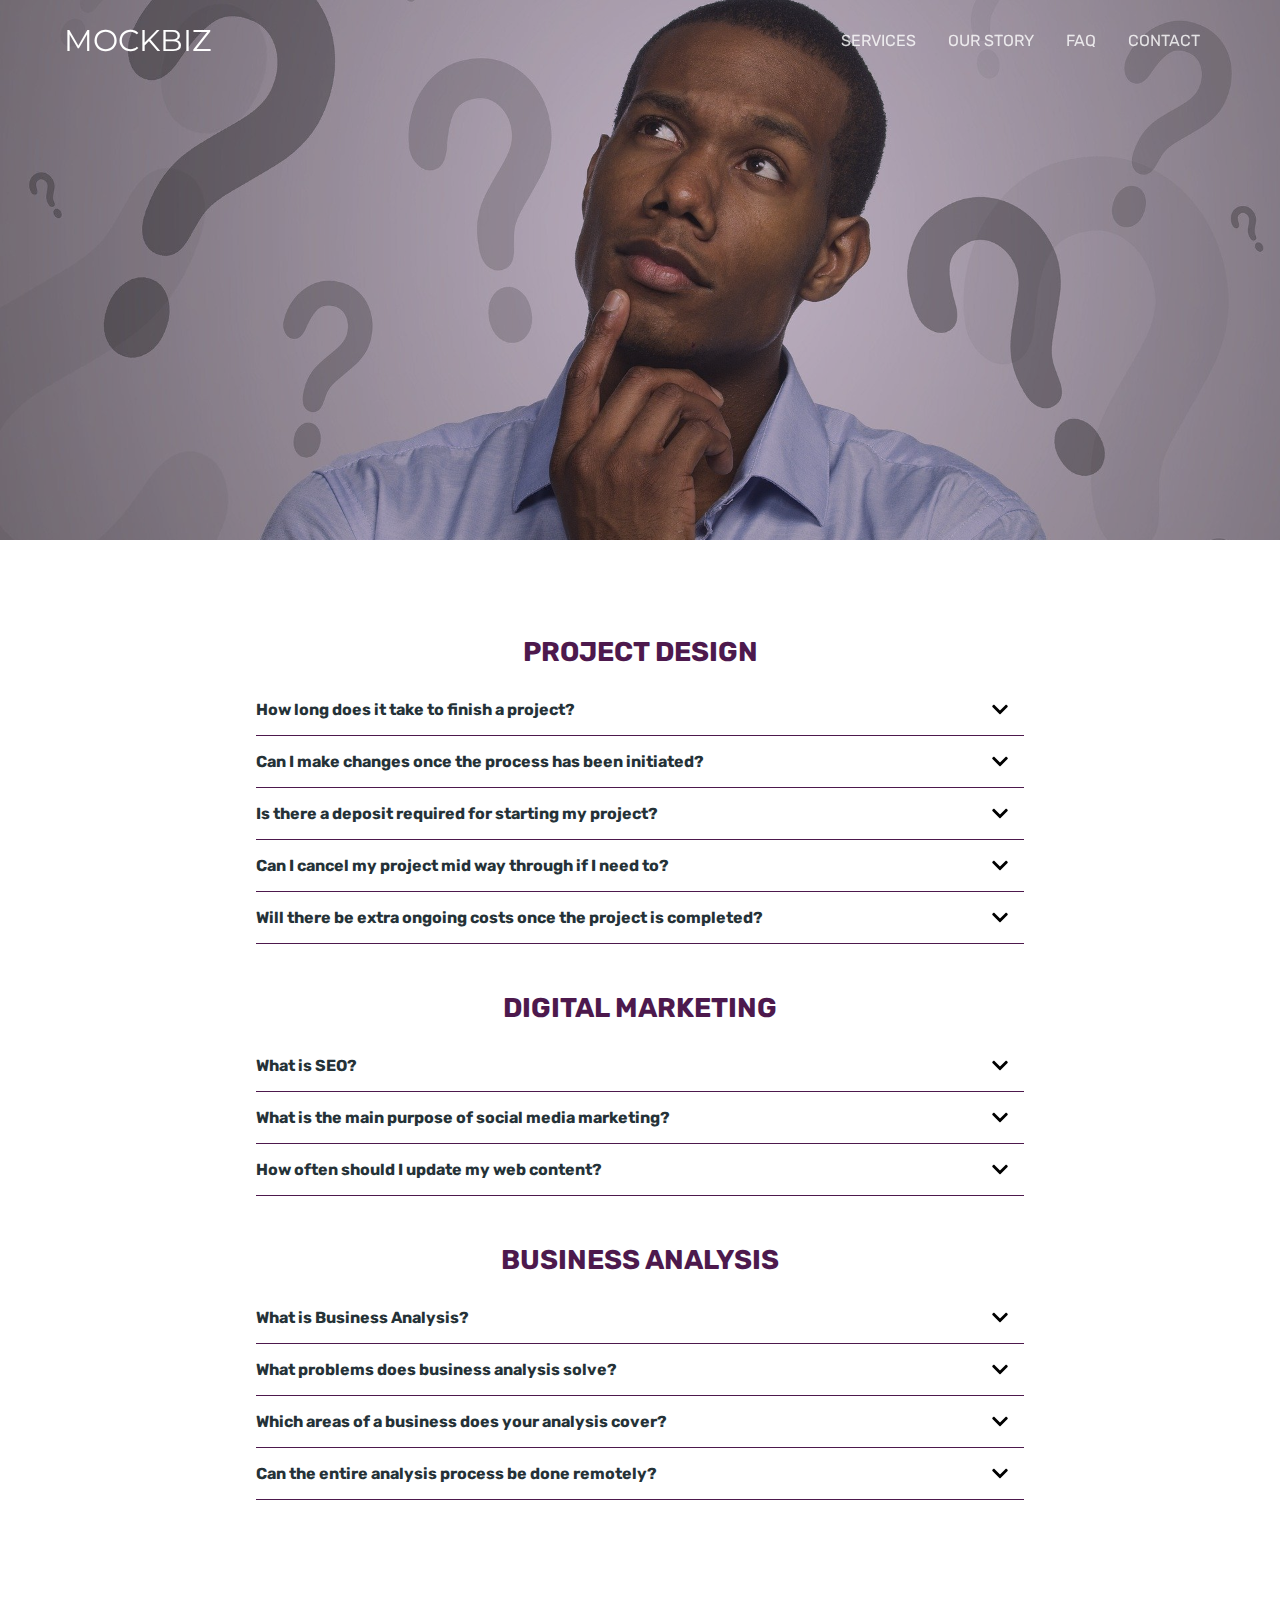
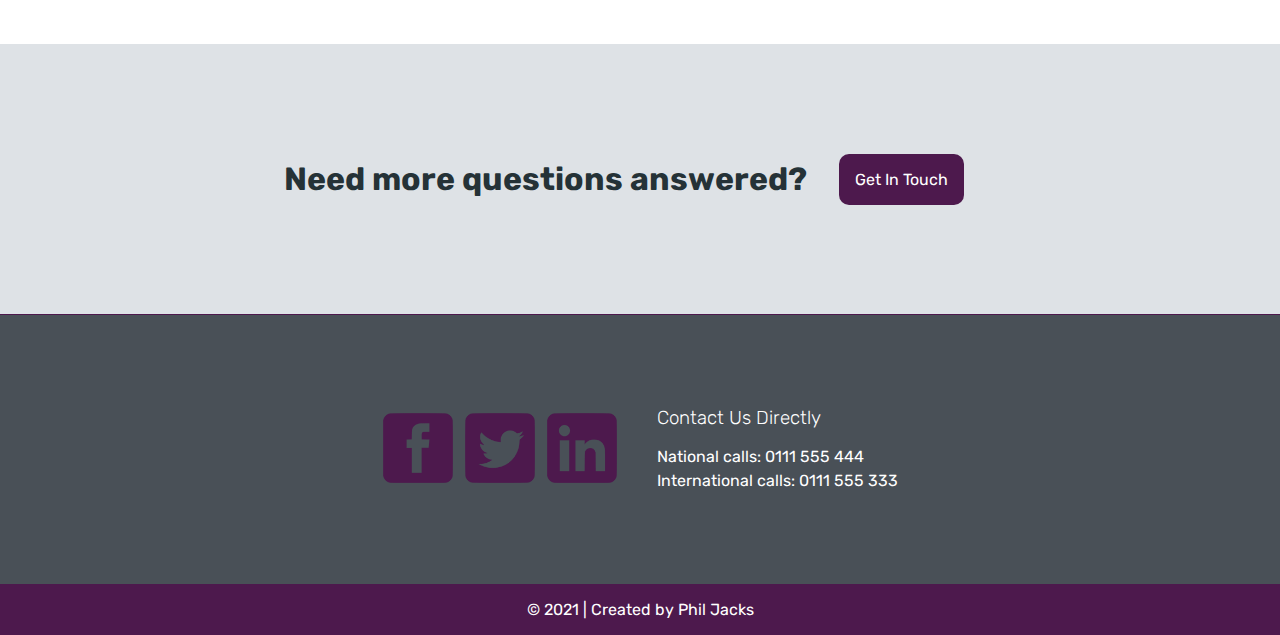
<file: pages/faq.html>
<!DOCTYPE html>
<html lang="en">
  <head>
    <meta charset="UTF-8" />
    <meta http-equiv="X-UA-Compatible" content="IE=edge" />
    <meta name="viewport" content="width=device-width, initial-scale=1.0" />
    
    <link rel="stylesheet" href="../css/styles.css">
    
    <title>Mockbiz | FAQ</title>
  </head>
  <body>
    <header class="faq-header">
      <nav class="fixed-nav">
        <div class="clear-nav">
        <a href="../index.html" id="home">MOCKBIZ</a>
        
          <img class="mob-icon" src="../img/icons/menu-white.png" alt="">
        
        
        <ul class="nav-items">
          <li><a href="services.html">SERVICES</a></li>
          <li><a href="our-story.html">OUR STORY</a></li>
          <li><a href="#">FAQ</a></li>
          <li><a href="contact.html">CONTACT</a></li>
        </ul>
      </nav>
      
    </div>
    </header>

    <main>
      <div class="accordian-outer">
      <div class="accordian">
  
        <div class="question-group">
          <h3>PROJECT DESIGN</h3>
          <details>
            <summary
              >How long does it take to finish a project?
              <img src="../img/icons/chevron-down-solid.svg" alt="" class="chevron"
            /></summary>
            <p>
              Lorem ipsum dolor sit amet consectetur, adipisicing elit. Accusamus,
              nisi! Consectetur assumenda enim, voluptatum ipsa nisi quis incidunt
              soluta, porro consequuntur nobis, est libero atque at laboriosam
              possimus harum voluptatem?
            </p>
          </details>
          <details>
            <summary
              >Can I make changes once the process has been initiated?
              <img src="../img/icons/chevron-down-solid.svg" alt="" class="chevron"
            /></summary>
            <p>
              Lorem ipsum dolor sit amet consectetur adipisicing elit. Hic
              quisquam laboriosam explicabo magnam maiores, odio laudantium sed
              tempora. Officia in, assumenda quia saepe dolore repudiandae ex
              molestiae sint voluptates ab.
            </p>
          </details>
          <details>
            <summary
              >Is there a deposit required for starting my project?
              <img src="../img/icons/chevron-down-solid.svg" alt="" class="chevron" />
            </summary>
            <p>
              Lorem ipsum dolor sit amet consectetur adipisicing elit. Hic
              quisquam laboriosam explicabo magnam maiores, odio laudantium sed
              tempora. Officia in, assumenda quia saepe dolore repudiandae ex
              molestiae sint voluptates ab.
            </p>
          </details>
          <details>
            <summary
              >Can I cancel my project mid way through if I need to?
              <img src="../img/icons/chevron-down-solid.svg" alt="" class="chevron" />
            </summary>
            <p>
              Lorem ipsum dolor sit amet consectetur adipisicing elit. Hic
              quisquam laboriosam explicabo magnam maiores, odio laudantium sed
              tempora. Officia in, assumenda quia saepe dolore repudiandae ex
              molestiae sint voluptates ab.
            </p>
          </details>
          <details>
            <summary
              >Will there be extra ongoing costs once the project is completed?
              <img src="../img/icons/chevron-down-solid.svg" alt="" class="chevron" />
            </summary>
            <p>
              Lorem ipsum dolor sit amet consectetur adipisicing elit. Hic
              quisquam laboriosam explicabo magnam maiores, odio laudantium sed
              tempora. Officia in, assumenda quia saepe dolore repudiandae ex
              molestiae sint voluptates ab.
            </p>
          </details>
        </div>
  
        <div class="question-group">
          <h3>DIGITAL MARKETING</h3>
          <details>
            <summary
              >What is SEO?
              <img src="../img/icons/chevron-down-solid.svg" alt="" class="chevron"
            /></summary>
            <p>
              Lorem ipsum dolor sit amet consectetur, adipisicing elit. Accusamus,
              nisi! Consectetur assumenda enim, voluptatum ipsa nisi quis incidunt
              soluta, porro consequuntur nobis, est libero atque at laboriosam
              possimus harum voluptatem?
            </p>
          </details>
          <details>
            <summary
              >What is the main purpose of social media marketing?
              <img src="../img/icons/chevron-down-solid.svg" alt="" class="chevron"
            /></summary>
            <p>
              Lorem ipsum dolor sit amet consectetur adipisicing elit. Hic
              quisquam laboriosam explicabo magnam maiores, odio laudantium sed
              tempora. Officia in, assumenda quia saepe dolore repudiandae ex
              molestiae sint voluptates ab.
            </p>
          </details>
          <details>
            <summary
              >How often should I update my web content?
              <img src="../img/icons/chevron-down-solid.svg" alt="" class="chevron" />
            </summary>
            <p>
              Lorem ipsum dolor sit amet consectetur adipisicing elit. Hic
              quisquam laboriosam explicabo magnam maiores, odio laudantium sed
              tempora. Officia in, assumenda quia saepe dolore repudiandae ex
              molestiae sint voluptates ab.
            </p>
          </details>
        </div>
  
        <div class="question-group">
          <h3>BUSINESS ANALYSIS</h3>
          <details>
            <summary
              >What is Business Analysis?
              <img src="../img/icons/chevron-down-solid.svg" alt="" class="chevron"
            /></summary>
            <p>
              Lorem ipsum dolor sit amet consectetur, adipisicing elit. Accusamus,
              nisi! Consectetur assumenda enim, voluptatum ipsa nisi quis incidunt
              soluta, porro consequuntur nobis, est libero atque at laboriosam
              possimus harum voluptatem?
            </p>
          </details>
          <details>
            <summary
              >What problems does business analysis solve?
              <img src="../img/icons/chevron-down-solid.svg" alt="" class="chevron"
            /></summary>
            <p>
              Lorem ipsum dolor sit amet consectetur adipisicing elit. Hic
              quisquam laboriosam explicabo magnam maiores, odio laudantium sed
              tempora. Officia in, assumenda quia saepe dolore repudiandae ex
              molestiae sint voluptates ab.
            </p>
          </details>
          <details>
            <summary
              >Which areas of a business does your analysis cover?
              <img src="../img/icons/chevron-down-solid.svg" alt="" class="chevron" />
            </summary>
            <p>
              Lorem ipsum dolor sit amet consectetur adipisicing elit. Hic
              quisquam laboriosam explicabo magnam maiores, odio laudantium sed
              tempora. Officia in, assumenda quia saepe dolore repudiandae ex
              molestiae sint voluptates ab.
            </p>
          </details>
          <details>
            <summary
              >Can the entire analysis process be done remotely?
              <img src="../img/icons/chevron-down-solid.svg" alt="" class="chevron" />
            </summary>
            <p>
              Lorem ipsum dolor sit amet consectetur adipisicing elit. Hic
              quisquam laboriosam explicabo magnam maiores, odio laudantium sed
              tempora. Officia in, assumenda quia saepe dolore repudiandae ex
              molestiae sint voluptates ab.
            </p>
          </details>
        </div>
      </div>
      
    </div>
      
     

      <section class="jumbo">
        
        <h3>Need more questions answered?</h3>
        
        <a href="contact.html" class="btn">Get In Touch</a>
      
    </section>

    <footer>
      <div class="socials">
        <a href=""><img src="../img/icons/facebook.png" alt="" class="icon"></a>
        <a href=""><img src="../img/icons/twitter.png" alt="" class="icon"></a>
        <a href=""><img src="../img/icons/linkedin.png" alt="" class="icon"></a>
      </div>

      <div class="footer-details">
        <h3>Contact Us Directly</h3>
        <p>National calls: <a href="tel: 0111 555 444"> 0111 555 444</a></p>
        <p>International calls: <a href="tel: 0111 555 333"> 0111 555 333</a></p>
      </div>
    </footer>

    <div class="copyright">
      <p>&copy; 2021 | Created by <a href="www.philjacks.com">Phil Jacks</a></p>
    </div>

    <script src="../js/faq-accordian.js"></script>
    <script src="../js/nav.js"></script>
  </body>
</html>
</file>
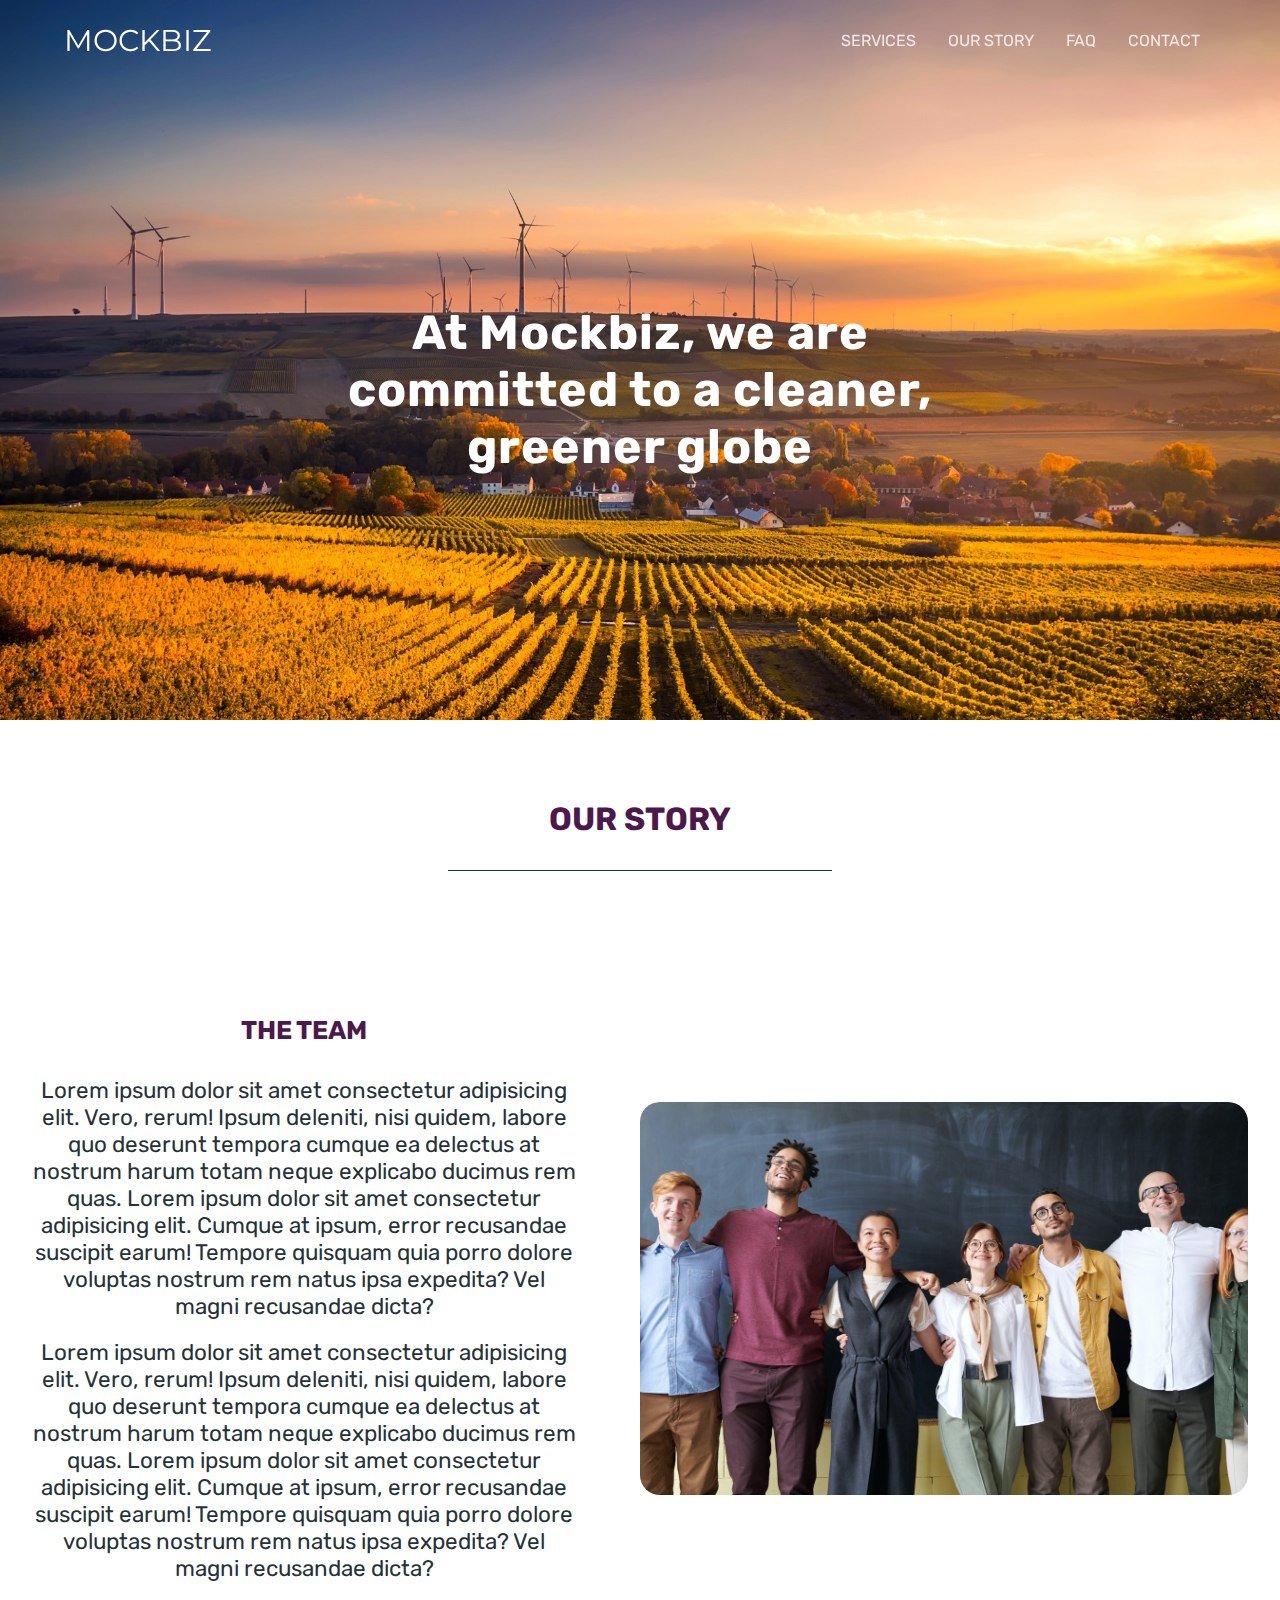
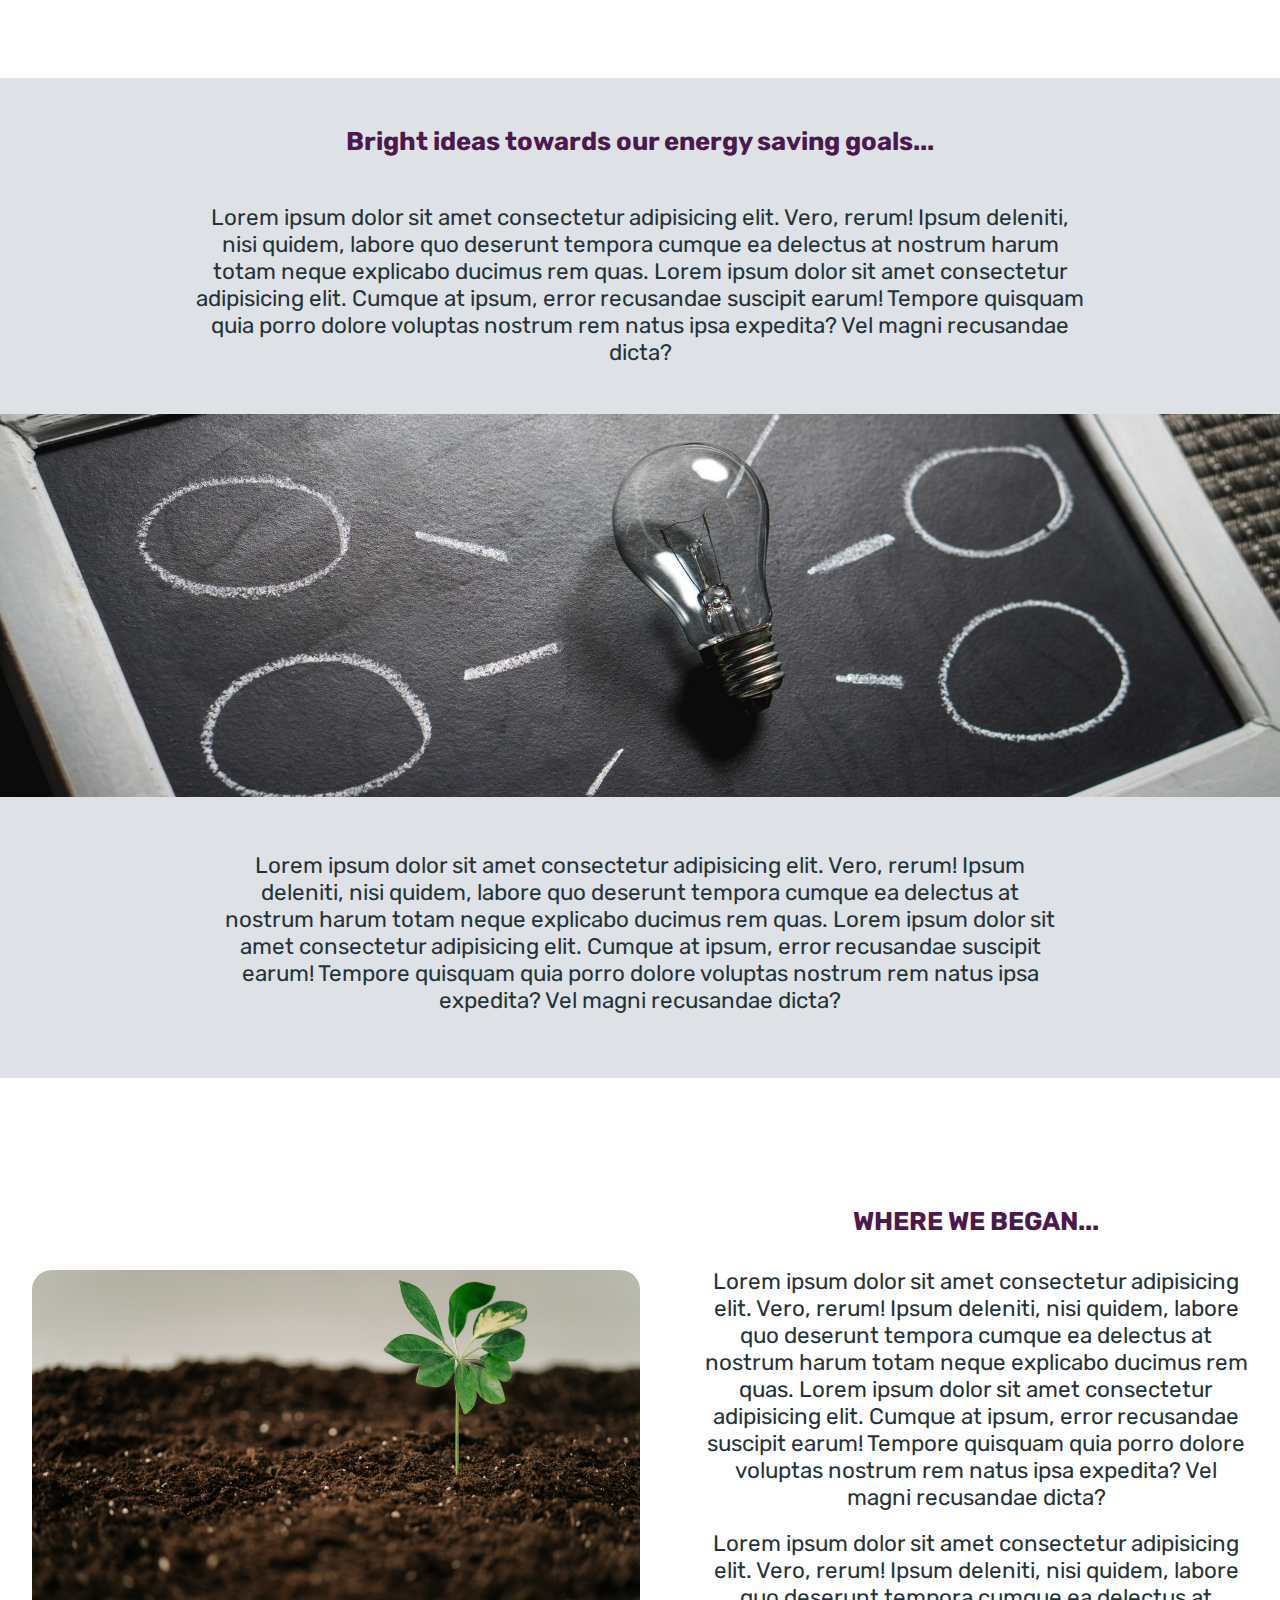
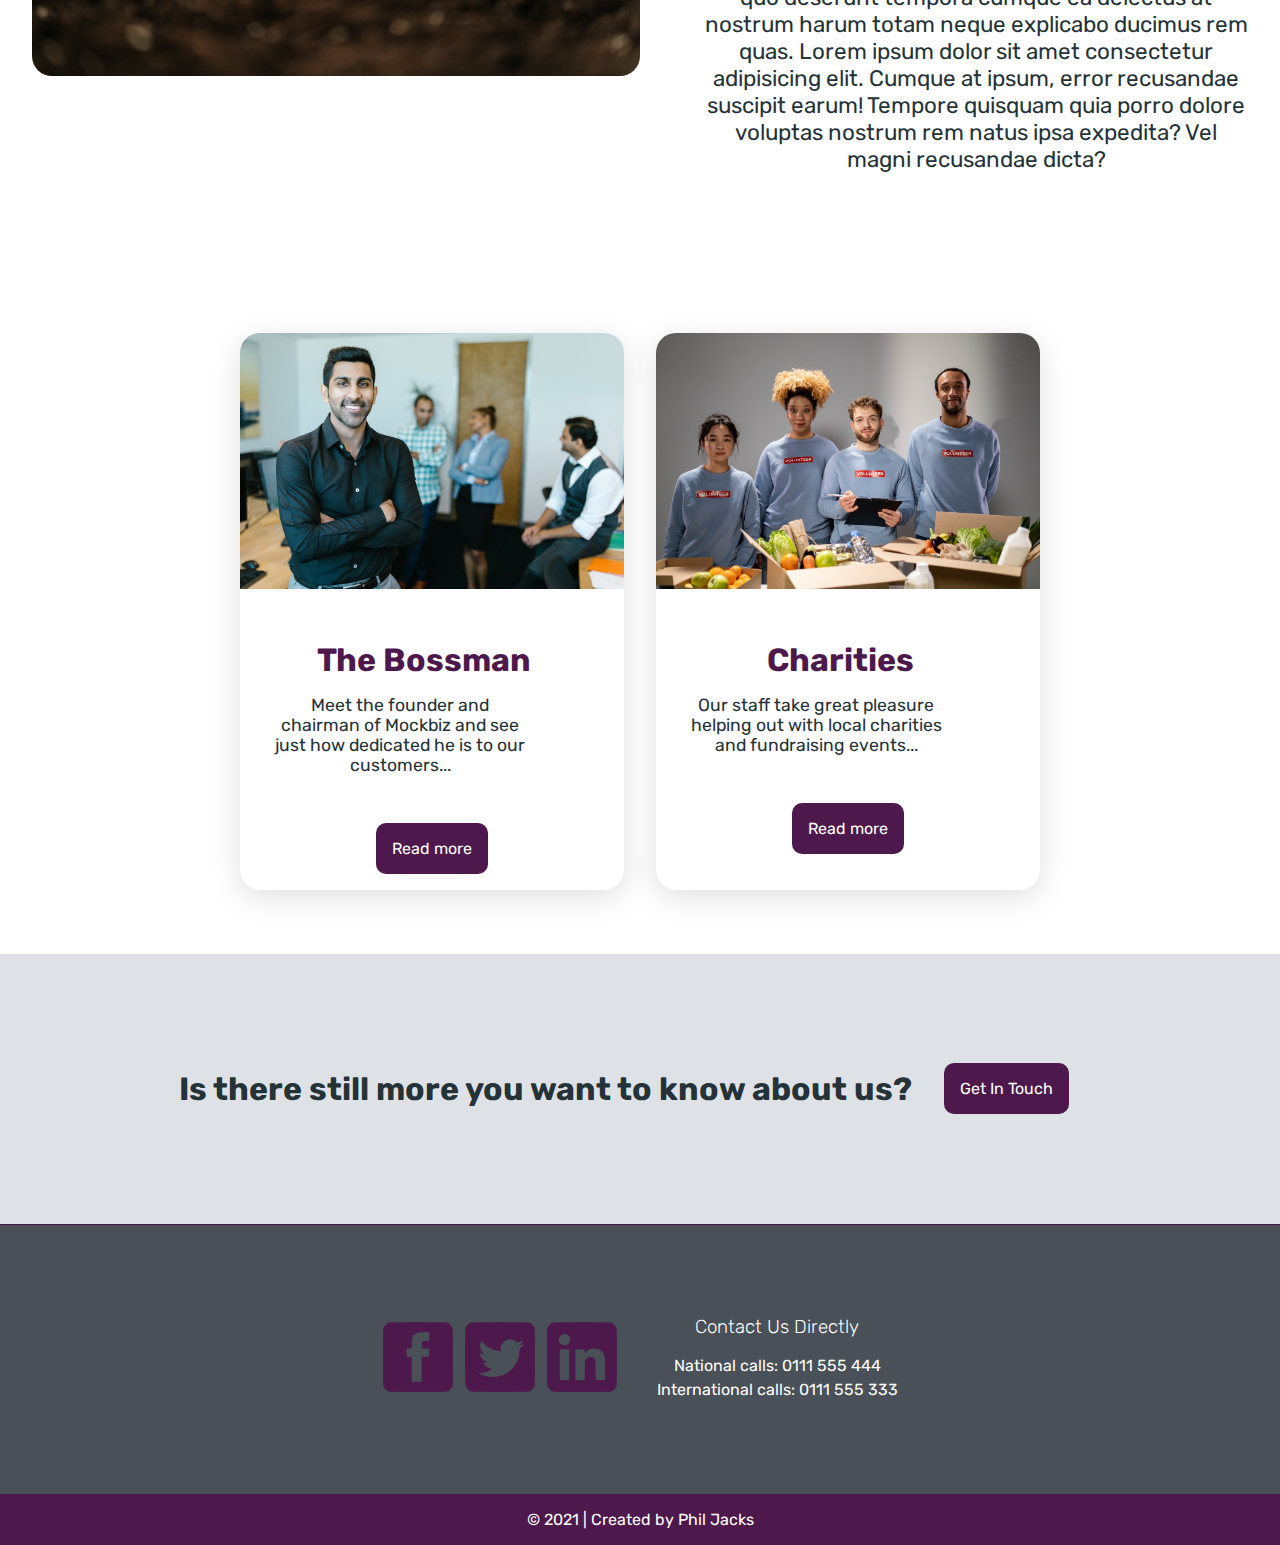
<file: pages/our-story.html>
<!DOCTYPE html>
<html lang="en">
  <head>
    <meta charset="UTF-8" />
    <meta http-equiv="X-UA-Compatible" content="IE=edge" />
    <meta name="viewport" content="width=device-width, initial-scale=1.0" />
    
    <link rel="stylesheet" href="../css/styles.css">
    
    <title>Mockbiz | Our Story</title>
  </head>
  <body class="our-story-body">
    <header class="our-story-header">
      <nav class="fixed-nav">
        <div class="clear-nav">
        <a href="../index.html" id="home">MOCKBIZ</a>
        
          <img class="mob-icon" src="../img/icons/menu-white.png" alt="">
        
        
        <ul class="nav-items">
          <li><a href="services.html">SERVICES</a></li>
          <li><a href="#">OUR STORY</a></li>
          <li><a href="faq.html">FAQ</a></li>
          <li><a href="contact.html">CONTACT</a></li>
        </ul>
      </nav>
      
    </div>

    <div class="our-story-heading">
    <h1>At Mockbiz, we are committed to a cleaner, greener globe</h1>
  </div>
    </header>

    <main>

      <h2>OUR STORY</h2>
      <section class="our-story-intro">
        <div class="our-story-text">
          <h3>THE TEAM</h3>
          <p>Lorem ipsum dolor sit amet consectetur adipisicing elit. Vero, rerum! Ipsum deleniti, nisi quidem, labore quo deserunt tempora cumque ea delectus at nostrum harum totam neque explicabo ducimus rem quas. Lorem ipsum dolor sit amet consectetur adipisicing elit. Cumque at ipsum, error recusandae suscipit earum! Tempore quisquam quia porro dolore voluptas nostrum rem natus ipsa expedita? Vel magni recusandae dicta?</p>
          <br>
          <p>Lorem ipsum dolor sit amet consectetur adipisicing elit. Vero, rerum! Ipsum deleniti, nisi quidem, labore quo deserunt tempora cumque ea delectus at nostrum harum totam neque explicabo ducimus rem quas. Lorem ipsum dolor sit amet consectetur adipisicing elit. Cumque at ipsum, error recusandae suscipit earum! Tempore quisquam quia porro dolore voluptas nostrum rem natus ipsa expedita? Vel magni recusandae dicta?</p>
        </div>

        <img src="../img/team.jpg" alt="" class="team-pic">
      </section>

      

      <section class="bright-ideas">
        

        <div class="bright-ideas-text">
          <h3>Bright ideas towards our energy saving goals...</h3>
          <p>Lorem ipsum dolor sit amet consectetur adipisicing elit. Vero, rerum! Ipsum deleniti, nisi quidem, labore quo deserunt tempora cumque ea delectus at nostrum harum totam neque explicabo ducimus rem quas. Lorem ipsum dolor sit amet consectetur adipisicing elit. Cumque at ipsum, error recusandae suscipit earum! Tempore quisquam quia porro dolore voluptas nostrum rem natus ipsa expedita? Vel magni recusandae dicta?</p>

          
        </div>
        <img src="../img/bulb.jpg" alt="" class="bulb-pic">
        <div class="bright-ideas-subtext">
          <br>
          <p>Lorem ipsum dolor sit amet consectetur adipisicing elit. Vero, rerum! Ipsum deleniti, nisi quidem, labore quo deserunt tempora cumque ea delectus at nostrum harum totam neque explicabo ducimus rem quas. Lorem ipsum dolor sit amet consectetur adipisicing elit. Cumque at ipsum, error recusandae suscipit earum! Tempore quisquam quia porro dolore voluptas nostrum rem natus ipsa expedita? Vel magni recusandae dicta?</p>
        </div>
      </section>

      <section class="began">
        <img src="../img/began.jpg" alt="" class="began-pic">
        <div class="began-text">
          <h3>WHERE WE BEGAN...</h3>
          <p>Lorem ipsum dolor sit amet consectetur adipisicing elit. Vero, rerum! Ipsum deleniti, nisi quidem, labore quo deserunt tempora cumque ea delectus at nostrum harum totam neque explicabo ducimus rem quas. Lorem ipsum dolor sit amet consectetur adipisicing elit. Cumque at ipsum, error recusandae suscipit earum! Tempore quisquam quia porro dolore voluptas nostrum rem natus ipsa expedita? Vel magni recusandae dicta?</p>
          <br>
          <p>Lorem ipsum dolor sit amet consectetur adipisicing elit. Vero, rerum! Ipsum deleniti, nisi quidem, labore quo deserunt tempora cumque ea delectus at nostrum harum totam neque explicabo ducimus rem quas. Lorem ipsum dolor sit amet consectetur adipisicing elit. Cumque at ipsum, error recusandae suscipit earum! Tempore quisquam quia porro dolore voluptas nostrum rem natus ipsa expedita? Vel magni recusandae dicta?</p>
        </div>
        
      </section>

      <section class="features">
        <div class="card">
          <img src="../img/bossman.jpg" alt="">

          <div class="card-text">
          <h4>The Bossman</h4>
          <p>Meet the founder and chairman of Mockbiz and see just how dedicated he is to our customers...</p>
          <a href="#" class="btn">Read more</a>
        </div>
        </div>
        <div class="card">
          <img src="../img/charity.jpg" alt="">
          <div class="card-text">
            <h4>Charities</h4>
            <p>Our staff take great pleasure helping out with local charities and fundraising events...</p>
            <a href="#" class="btn">Read more</a>
          </div>
        </div>
      </section>
           

      

    <section class="jumbo">
        
      <h3>Is there still more you want to know about us?</h3>
      
      <a href="contact.html" class="btn">Get In Touch</a>
    
  </section>

    <footer>
      <div class="socials">
        <a href=""><img src="../img/icons/facebook.png" alt="" class="icon"></a>
        <a href=""><img src="../img/icons/twitter.png" alt="" class="icon"></a>
        <a href=""><img src="../img/icons/linkedin.png" alt="" class="icon"></a>
      </div>

      <div class="footer-details">
        <h3>Contact Us Directly</h3>
        <p>National calls: <a href="tel: 0111 555 444"> 0111 555 444</a></p>
        <p>International calls: <a href="tel: 0111 555 333"> 0111 555 333</a></p>
      </div>
    </footer>

    <div class="copyright">
      <p>&copy; 2021 | Created by <a href="www.philjacks.com">Phil Jacks</a></p>
    </div>

    
    <script src="../js/nav.js"></script>
  </body>
</html>
</file>
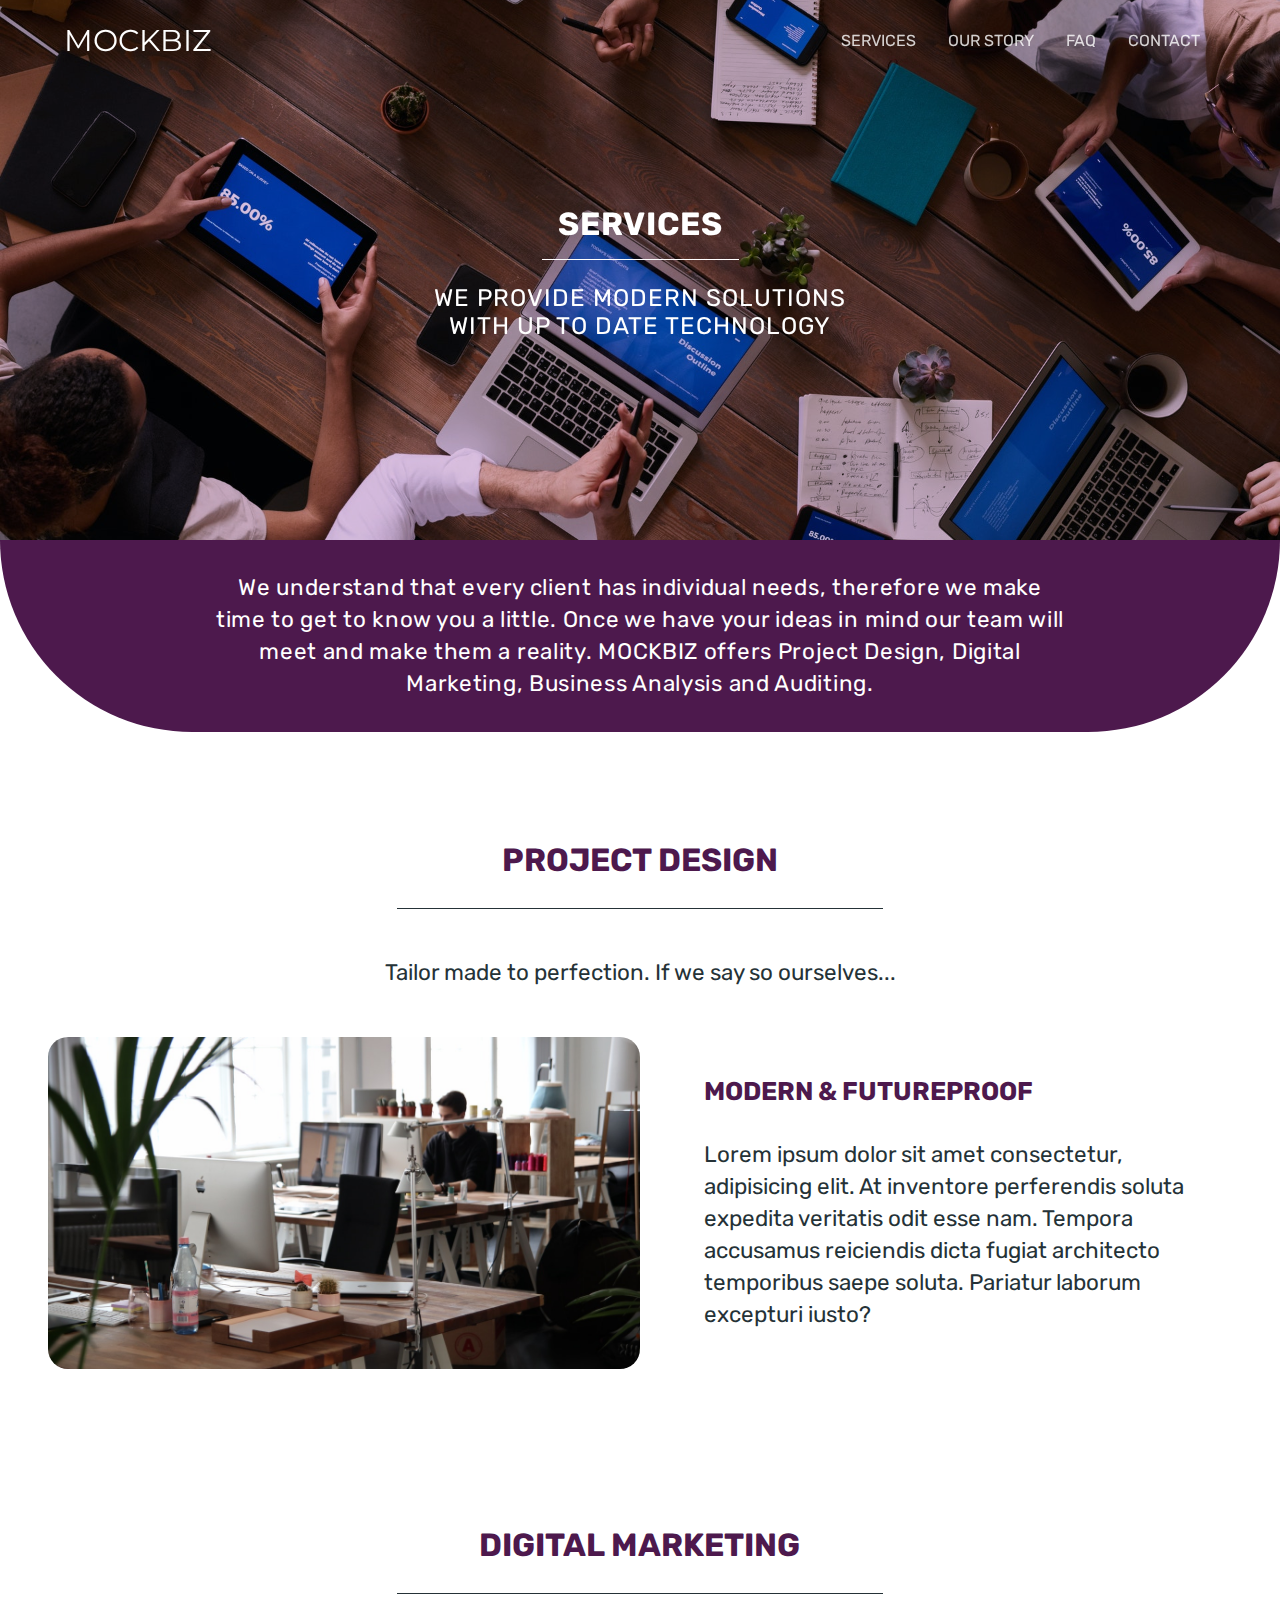
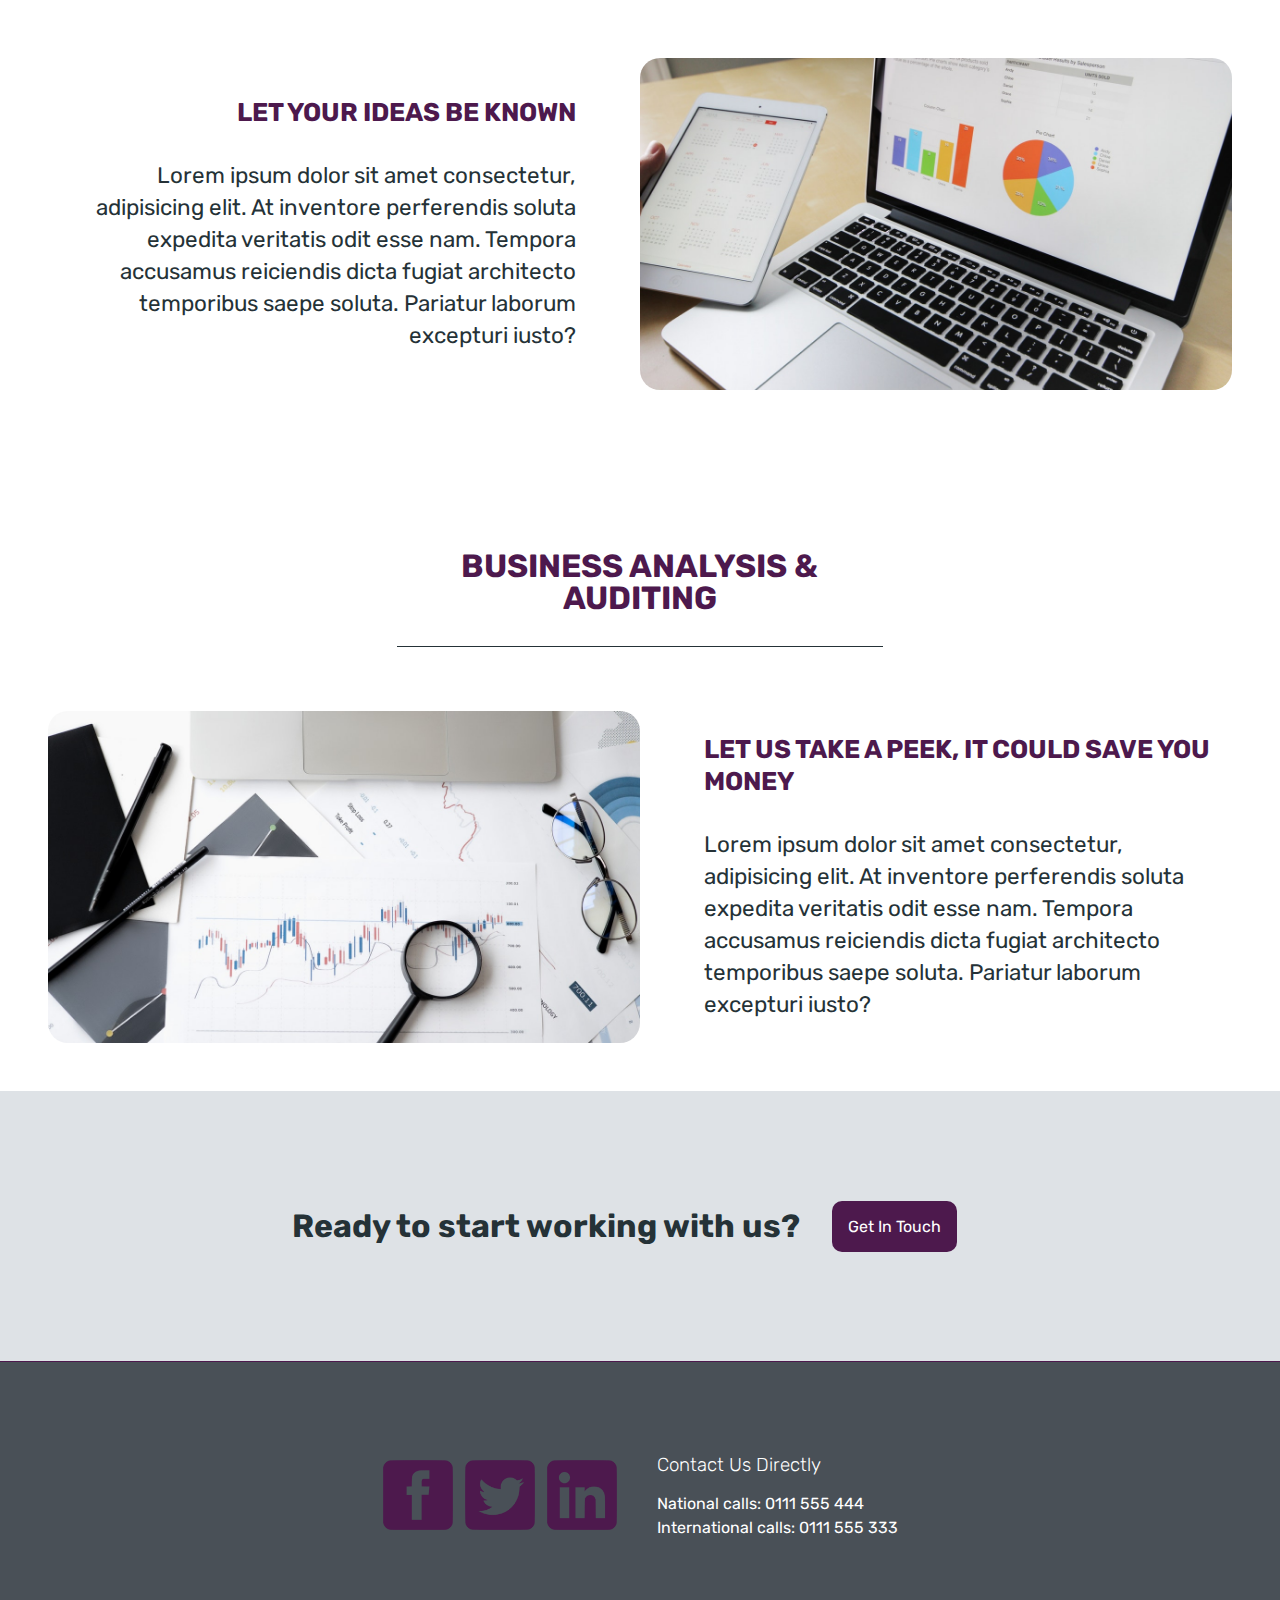
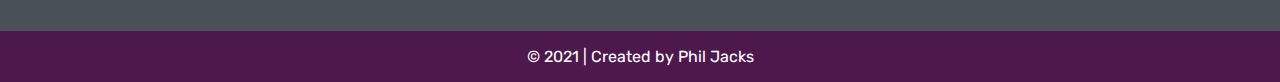
<file: pages/services.html>
<!DOCTYPE html>
<html lang="en">
  <head>
    <meta charset="UTF-8" />
    <meta http-equiv="X-UA-Compatible" content="IE=edge" />
    <meta name="viewport" content="width=device-width, initial-scale=1.0" />
    
    <link rel="stylesheet" href="../css/styles.css">
    
    <title>Mockbiz | Services</title>
  </head>
  <body>
    <header class="services-header">
      <nav class="fixed-nav">
        <div class="clear-nav">
        <a href="../index.html" id="home">MOCKBIZ</a>
        
          <img class="mob-icon" src="../img/icons/menu-white.png" alt="">
        
        
        <ul class="nav-items">
          <li><a href="#">SERVICES</a></li>
          <li><a href="our-story.html">OUR STORY</a></li>
          <li><a href="faq.html">FAQ</a></li>
          <li><a href="contact.html">CONTACT</a></li>
        </ul>
      </nav>
      
    </div>

    <div class="services-heading">
      <h1>SERVICES</h1>
      <p>WE PROVIDE MODERN SOLUTIONS WITH UP TO DATE TECHNOLOGY</p>
    </div>
    </header>

    <main>
      <div class="services">
      <section class="statement">
        <p>We understand that every client has individual needs, therefore we make time to get to know you a little. Once we have your ideas in mind our team will meet and make them a reality. MOCKBIZ offers Project Design, Digital Marketing, Business Analysis and Auditing.</p>
      </section>

      

      <section class="design-section">
        <h2>PROJECT DESIGN</h2>
        <p>Tailor made to perfection. If we say so ourselves...</p>
        <div class="design-content">
          <img src="../img/office.jpg" alt="">
          <div class="design-text">
            <h3>MODERN & FUTUREPROOF</h3>
            <p>Lorem ipsum dolor sit amet consectetur, adipisicing elit. At inventore perferendis soluta expedita veritatis odit esse nam. Tempora accusamus reiciendis dicta fugiat architecto temporibus saepe soluta. Pariatur laborum excepturi iusto?</p>
          </div>
        </div>
      </section>

      <section class="market-section">
        <h2>DIGITAL MARKETING</h2>
        <p></p>
        <div class="market-content">
          <img src="../img/market.jpg" alt="" class="mob-img">
          
          <div class="market-text">
            <h3>LET YOUR IDEAS BE KNOWN</h3>
            <p>Lorem ipsum dolor sit amet consectetur, adipisicing elit. At inventore perferendis soluta expedita veritatis odit esse nam. Tempora accusamus reiciendis dicta fugiat architecto temporibus saepe soluta. Pariatur laborum excepturi iusto?</p>
          </div>
          <img src="../img/market.jpg" alt="" class="desk-img">
        </div>
      </section>

      <section class="design-section">
        <h2>BUSINESS ANALYSIS & AUDITING</h2>
        <p></p>
        <div class="design-content">
          <img src="../img/analysis.jpg" alt="" class="mob-img">
          
          <div class="design-text">
            <h3>LET US TAKE A PEEK, IT COULD SAVE YOU MONEY</h3>
            <p>Lorem ipsum dolor sit amet consectetur, adipisicing elit. At inventore perferendis soluta expedita veritatis odit esse nam. Tempora accusamus reiciendis dicta fugiat architecto temporibus saepe soluta. Pariatur laborum excepturi iusto?</p>
          </div>
        </div>
      </section>
    </div>
           

      <section class="jumbo">
        
          <h3>Ready to start working with us?</h3>
          
          <a href="contact.html" class="btn">Get In Touch</a>
        
      </section>
    </main> 

    <footer>
      <div class="socials">
        <a href=""><img src="../img/icons/facebook.png" alt="" class="icon"></a>
        <a href=""><img src="../img/icons/twitter.png" alt="" class="icon"></a>
        <a href=""><img src="../img/icons/linkedin.png" alt="" class="icon"></a>
      </div>

      <div class="footer-details">
        <h3>Contact Us Directly</h3>
        <p>National calls: <a href="tel: 0111 555 444"> 0111 555 444</a></p>
        <p>International calls: <a href="tel: 0111 555 333"> 0111 555 333</a></p>
      </div>
    </footer>

    <div class="copyright">
      <p>&copy; 2021 | Created by <a href="www.philjacks.com">Phil Jacks</a></p>
    </div>

    
    <script src="../js/nav.js"></script>
  </body>
</html>
</file>
<file: css/styles.css>
@import url("https://fonts.googleapis.com/css2?family=Montserrat:ital,wght@1,600&family=Rubik:wght@400;500;700&display=swap");
* {
  padding: 0;
  margin: 0;
  -webkit-box-sizing: border-box;
          box-sizing: border-box;
}

body {
  min-height: 100vh;
  font-family: "Rubik", sans-serif;
  color: #253237;
  background-color: #dee2e6;
}

.fixed-nav {
  display: -webkit-box;
  display: -ms-flexbox;
  display: flex;
  -webkit-box-pack: justify;
      -ms-flex-pack: justify;
          justify-content: space-between;
  position: fixed;
  width: 100%;
}

.desk-nav {
  display: -webkit-box;
  display: -ms-flexbox;
  display: flex;
  -webkit-box-pack: justify;
      -ms-flex-pack: justify;
          justify-content: space-between;
  -webkit-box-align: center;
      -ms-flex-align: center;
          align-items: center;
  background-color: rgba(77, 25, 77, 0.8);
  -webkit-box-shadow: rgba(100, 100, 111, 0.5) 0px 7px 29px 0px;
          box-shadow: rgba(100, 100, 111, 0.5) 0px 7px 29px 0px;
  padding: 2rem 4rem;
  height: 5rem;
  color: white;
  z-index: 3;
}

.clear-nav {
  display: -webkit-box;
  display: -ms-flexbox;
  display: flex;
  -webkit-box-pack: justify;
      -ms-flex-pack: justify;
          justify-content: space-between;
  -webkit-box-align: center;
      -ms-flex-align: center;
          align-items: center;
  padding: 2rem 4rem;
  height: 5rem;
  width: 100%;
  color: white;
  z-index: 3;
}

.nav-items {
  display: -webkit-box;
  display: -ms-flexbox;
  display: flex;
  list-style: none;
}

.nav-items li a {
  text-decoration: none;
  text-align: center;
  color: white;
  padding: 0.5rem 1rem;
  opacity: 0.8;
  height: 100%;
}

.nav-items li a:hover {
  opacity: 1;
  border-bottom: 1px solid white;
}

.mob-icon {
  display: none;
  cursor: pointer;
  opacity: 0.8;
  -webkit-transition: -webkit-transform 0.3s ease-in-out;
  transition: -webkit-transform 0.3s ease-in-out;
  transition: transform 0.3s ease-in-out;
  transition: transform 0.3s ease-in-out, -webkit-transform 0.3s ease-in-out;
}

.mob-icon:hover {
  opacity: 1;
}

.btn {
  text-decoration: none;
  background-color: #4d194d;
  color: white;
  padding: 1rem;
  border: none;
  border-radius: 10px;
  text-align: center;
  margin: 2rem;
  font-family: "Rubik", sans-serif;
}

.btn:hover {
  background-color: rgba(121, 60, 121, 0.9);
  -webkit-transition: 0.2s ease-in;
  transition: 0.2s ease-in;
  cursor: pointer;
}

.jumbo {
  display: -webkit-box;
  display: -ms-flexbox;
  display: flex;
  -webkit-box-pack: center;
      -ms-flex-pack: center;
          justify-content: center;
  -webkit-box-align: center;
      -ms-flex-align: center;
          align-items: center;
  min-height: 30vh;
  background-color: #dee2e6;
  padding: 4rem;
}

.jumbo h3 {
  font-size: 2rem;
}

footer {
  display: -webkit-box;
  display: -ms-flexbox;
  display: flex;
  -webkit-box-pack: center;
      -ms-flex-pack: center;
          justify-content: center;
  -webkit-box-align: center;
      -ms-flex-align: center;
          align-items: center;
  min-height: 30vh;
  background-color: #495057;
  border-top: 1px solid #4d194d;
}

.socials {
  padding: 1rem;
}

.icon {
  height: 70px;
  margin-right: 0.5rem;
}

.icon:hover {
  -webkit-transform: scale(1.1);
          transform: scale(1.1);
  border-radius: 10px;
}

.footer-details {
  display: -webkit-box;
  display: -ms-flexbox;
  display: flex;
  -webkit-box-orient: vertical;
  -webkit-box-direction: normal;
      -ms-flex-direction: column;
          flex-direction: column;
  padding: 1rem;
}

.footer-details h3 {
  color: white;
  font-weight: 300;
  margin-bottom: 1rem;
}

.footer-details p {
  color: white;
  line-height: 1.5rem;
}

.footer-details p a {
  text-decoration: none;
  color: white;
}

.footer-details p a:hover {
  color: #4d194d;
}

.copyright {
  background-color: #4d194d;
  color: white;
  padding: 1rem;
  text-align: center;
}

.copyright a {
  text-decoration: none;
  color: white;
}

@media screen and (max-width: 1089px) {
  .home-header {
    height: 60vh;
  }
  .home-heading {
    width: 70%;
    top: 50%;
    padding: 0;
  }
  .home-heading h1 {
    font-size: 2rem;
  }
  .home-heading p {
    font-size: 1rem;
  }
  .desk-nav {
    padding: 0;
  }
  .pages-nav {
    padding: 1rem;
  }
  .trustpilot .main-carousel {
    width: 85%;
  }
  .make-deal {
    -webkit-box-align: center;
        -ms-flex-align: center;
            align-items: center;
    text-align: center;
    background-size: 80%;
    background-position: center;
  }
  .make-deal .choice-text {
    border: none;
    width: 100%;
  }
  .nav-items {
    position: absolute;
    right: 0;
    width: 50%;
    top: 15vh;
    background-color: rgba(77, 25, 77, 0.8);
    display: -webkit-box;
    display: -ms-flexbox;
    display: flex;
    -webkit-box-orient: vertical;
    -webkit-box-direction: normal;
        -ms-flex-direction: column;
            flex-direction: column;
    -webkit-box-align: center;
        -ms-flex-align: center;
            align-items: center;
    -webkit-box-pack: center;
        -ms-flex-pack: center;
            justify-content: center;
    border: 2px solid #4d194d;
    border-radius: 20px 0 0 20px;
    -webkit-transition: 0.3s ease-in-out;
    transition: 0.3s ease-in-out;
    -webkit-transform: translateX(100%);
            transform: translateX(100%);
  }
  .nav-items li {
    margin: 4rem auto;
  }
  .nav-items li a {
    opacity: 1;
  }
  .mob-icon {
    display: block;
  }
  .mob-nav-active {
    -webkit-transform: translateX(0%);
            transform: translateX(0%);
  }
  .flipped {
    opacity: 1;
    -webkit-transform: rotate(90deg);
            transform: rotate(90deg);
    -webkit-transition: -webkit-transform 0.3s ease-in-out;
    transition: -webkit-transform 0.3s ease-in-out;
    transition: transform 0.3s ease-in-out;
    transition: transform 0.3s ease-in-out, -webkit-transform 0.3s ease-in-out;
  }
  .design-section h2 {
    width: 60%;
    margin-top: 1rem;
  }
  .design-section .design-content {
    -webkit-box-orient: vertical;
    -webkit-box-direction: normal;
        -ms-flex-direction: column;
            flex-direction: column;
    -webkit-box-align: center;
        -ms-flex-align: center;
            align-items: center;
  }
  .design-section .design-content img {
    width: 90%;
    margin-bottom: 2rem;
  }
  .design-section .design-content .design-text {
    margin-left: 0;
    text-align: center;
  }
  .market-section h2 {
    width: 60%;
    margin-top: 1rem;
  }
  .market-section .market-content {
    -webkit-box-orient: vertical;
    -webkit-box-direction: normal;
        -ms-flex-direction: column;
            flex-direction: column;
    -webkit-box-align: center;
        -ms-flex-align: center;
            align-items: center;
  }
  .market-section .market-content img {
    width: 90%;
    margin-bottom: 2rem;
  }
  .market-section .market-content .desk-img {
    display: none;
  }
  .market-section .market-content .mob-img {
    display: block;
  }
  .market-section .market-content .market-text {
    margin-left: 0;
    text-align: center;
  }
  .our-story-header {
    height: 60vh;
  }
  .our-story-header h1 {
    font-size: 2.2rem;
  }
  .our-story-intro {
    -webkit-box-orient: vertical;
    -webkit-box-direction: normal;
        -ms-flex-direction: column;
            flex-direction: column;
    padding: 3rem 2rem;
  }
  .our-story-intro .our-story-text {
    margin: 0;
  }
  .our-story-intro .team-pic {
    margin-top: 2rem;
    width: 90%;
  }
  .began {
    -webkit-box-orient: vertical;
    -webkit-box-direction: normal;
        -ms-flex-direction: column;
            flex-direction: column;
    padding: 0 2rem;
  }
  .began .began-pic {
    width: 100vw;
    margin-bottom: 2rem;
    border-radius: 0;
  }
  .began .began-text {
    margin: 0;
    width: 70%;
  }
  .features {
    -webkit-box-orient: vertical;
    -webkit-box-direction: normal;
        -ms-flex-direction: column;
            flex-direction: column;
    -webkit-box-align: center;
        -ms-flex-align: center;
            align-items: center;
  }
  .features .card {
    width: 70%;
  }
  .faq-header {
    height: 40vh;
  }
  .accordian-outer .accordian {
    width: 80%;
    margin: 4rem 1rem;
  }
  .accordian-outer .accordian details {
    width: 100%;
  }
  .accordian-outer .accordian summary {
    font-size: 1rem;
  }
  .accordian-outer .accordian .chevron {
    width: 0.5rem;
  }
  .accordian-outer .accordian .active {
    font-size: 1.3rem;
  }
  .accordian-outer .accordian p {
    font-size: 1rem;
  }
  .grid-form {
    width: 90vw;
  }
  .find-us {
    -webkit-box-orient: vertical;
    -webkit-box-direction: normal;
        -ms-flex-direction: column;
            flex-direction: column;
    -webkit-box-align: center;
        -ms-flex-align: center;
            align-items: center;
  }
  .find-us #map {
    width: 90vw;
  }
  .find-us .address {
    width: 90vw;
  }
}

@media screen and (max-width: 619px) {
  .jumbo {
    text-align: center;
    -webkit-box-orient: vertical;
    -webkit-box-direction: normal;
        -ms-flex-direction: column;
            flex-direction: column;
  }
  footer {
    -webkit-box-orient: vertical;
    -webkit-box-direction: normal;
        -ms-flex-direction: column;
            flex-direction: column;
  }
  .home-heading {
    background-color: transparent;
  }
  .home-heading h1 {
    margin-bottom: 0.1rem;
  }
  .home-heading p {
    display: none;
  }
  .trustpilot {
    padding: 2rem 0;
  }
  .trustpilot h2 {
    font-size: 2rem;
    width: 70%;
    margin: 0 auto 1rem;
    color: #253237;
  }
  .trustpilot #tp-logo {
    width: 10rem;
  }
  .trustpilot .main-carousel {
    width: 95%;
  }
  .trustpilot .main-carousel .carousel-cell {
    width: 90%;
    margin: 1rem;
  }
  .mail-list #mail-list-email {
    width: 18rem;
  }
  .make-deal {
    text-align: left;
    padding: 1rem;
  }
  .make-deal .choice-text h3 {
    font-size: 2rem;
  }
  .make-deal .choice-text .caption {
    font-size: 1.6rem;
  }
  .card h2 {
    margin: 0 0 1rem;
  }
  .services-heading p {
    display: none;
  }
  .statement p {
    font-size: 1.2rem;
    width: 90%;
  }
  .design-section h2 {
    width: 100%;
  }
  .design-section .design-content img {
    width: 120%;
    margin-bottom: 2rem;
  }
  .design-section .design-content .design-text {
    margin-left: 0;
    text-align: center;
  }
  .market-section h2 {
    width: 100%;
  }
  .market-section .market-content img {
    width: 120%;
    margin-bottom: 2rem;
  }
  .market-section .market-content .market-text {
    margin-right: 0;
    text-align: center;
  }
  .our-story-body h2 {
    width: 80%;
  }
  .our-story-body p {
    font-size: 1rem !important;
    width: 100% !important;
  }
  .our-story-header {
    height: 40vh;
  }
  .our-story-header h1 {
    display: none;
  }
  .our-story-intro {
    -webkit-box-orient: vertical;
    -webkit-box-direction: normal;
        -ms-flex-direction: column;
            flex-direction: column;
    padding: 1rem 2rem;
  }
  .our-story-intro .our-story-text {
    margin: 0;
  }
  .our-story-intro .team-pic {
    margin-top: 2rem;
    width: 100%;
  }
  .bright-ideas .bright-ideas-text {
    padding: 2rem;
  }
  .bright-ideas .bright-ideas-text h3 {
    margin-bottom: 2rem;
  }
  .bright-ideas .bright-ideas-text p {
    width: 100%;
    margin: 0;
  }
  .began {
    -webkit-box-orient: vertical;
    -webkit-box-direction: normal;
        -ms-flex-direction: column;
            flex-direction: column;
    padding: 0 2rem;
  }
  .began .began-pic {
    width: 100vw;
    margin-bottom: 2rem;
    border-radius: 0;
  }
  .began .began-text {
    margin: 0;
    width: 90%;
  }
  .features {
    -webkit-box-orient: vertical;
    -webkit-box-direction: normal;
        -ms-flex-direction: column;
            flex-direction: column;
    -webkit-box-align: center;
        -ms-flex-align: center;
            align-items: center;
  }
  .features .card {
    width: 90%;
  }
  .faq-header {
    background-position: center;
  }
  .contact-header {
    height: 40vh;
  }
}

.home-header {
  height: 90vh;
  background-color: rgba(77, 25, 77, 0.3);
  background-image: url("../img/suits.jpg");
  background-blend-mode: overlay;
  background-position: center;
  background-size: cover;
  border-radius: 0 0 15rem 0;
}

.home-heading {
  display: -webkit-box;
  display: -ms-flexbox;
  display: flex;
  -webkit-box-orient: vertical;
  -webkit-box-direction: normal;
      -ms-flex-direction: column;
          flex-direction: column;
  -webkit-box-align: center;
      -ms-flex-align: center;
          align-items: center;
  position: relative;
  top: 40%;
  margin: 0 auto;
  text-align: center;
  width: 50%;
  color: white;
  letter-spacing: 1px;
  background-color: rgba(0, 0, 0, 0.5);
  padding: 1rem;
  border-radius: 20px;
}

.home-heading h1 {
  margin-bottom: 1.5rem;
  padding: 1rem;
  font-size: 3rem;
}

.home-heading p {
  font-size: 1.5rem;
  width: 70%;
}

#home {
  text-decoration: none;
  color: white;
  font-family: "Montserrat", sans-serif;
  font-size: 1.9rem;
}

.trustpilot {
  min-height: 40vh;
  background-color: #dee2e6;
  text-align: center;
  padding: 4rem 0;
}

.trustpilot h2 {
  font-size: 3rem;
  font-weight: 500;
  width: 30rem;
  margin: 0 auto 2rem;
}

.trustpilot span {
  color: #4d194d;
}

.trustpilot .main-carousel {
  margin: 0 auto;
  width: 75%;
}

.trustpilot .main-carousel .carousel-cell {
  position: relative;
  -webkit-box-shadow: rgba(0, 0, 0, 0.24) 0px 3px 8px;
          box-shadow: rgba(0, 0, 0, 0.24) 0px 3px 8px;
  border-radius: 5px;
  margin: 0.6rem;
}

.trustpilot #rating {
  margin-top: 2rem;
}

.mail-list {
  padding: 2.5rem;
  background-color: rgba(77, 25, 77, 0.8);
  border-radius: 15rem 0 0 0;
  margin: 0 auto;
  text-align: center;
}

.mail-list h2 {
  color: white;
  font-weight: 300;
  margin-bottom: 1rem;
}

.mail-list #mail-list-email {
  width: 30rem;
  height: 2rem;
  border: 1px solid white;
  border-radius: 20px;
  background-color: rgba(77, 25, 77, 0);
  color: white;
  padding-left: 1rem;
  margin-bottom: 0.4rem;
}

.mail-list #mail-list-email::-webkit-input-placeholder {
  color: white;
  letter-spacing: 1px;
}

.mail-list #mail-list-email:-ms-input-placeholder {
  color: white;
  letter-spacing: 1px;
}

.mail-list #mail-list-email::-ms-input-placeholder {
  color: white;
  letter-spacing: 1px;
}

.mail-list #mail-list-email::placeholder {
  color: white;
  letter-spacing: 1px;
}

.mail-list #mail-list-submit {
  width: 10rem;
  height: 2rem;
  border-radius: 20px;
  background-color: white;
  border: none;
  color: #4d194d;
  font-weight: 700;
  margin-left: 1rem;
}

.mail-list #mail-list-submit:hover {
  cursor: pointer;
}

.mail-list #mail-list-alert {
  color: white;
  padding: 0 0 1rem 0;
}

.make-deal {
  display: -webkit-box;
  display: -ms-flexbox;
  display: flex;
  -webkit-box-orient: vertical;
  -webkit-box-direction: normal;
      -ms-flex-direction: column;
          flex-direction: column;
  -webkit-box-pack: center;
      -ms-flex-pack: center;
          justify-content: center;
  -webkit-box-align: end;
      -ms-flex-align: end;
          align-items: flex-end;
  min-height: 60vh;
  background-color: white;
  background-image: url("../img/handshake.png");
  background-position: left;
  background-repeat: no-repeat;
  background-size: 50%;
  padding: 4rem;
}

.make-deal .choice-text {
  height: 100%;
  width: 50%;
  border-left: 1px solid #4d194d;
  padding: 2rem;
}

.make-deal .choice-text h3 {
  font-size: 3rem;
  margin-bottom: 2rem;
  color: #253237;
}

.make-deal .choice-text span {
  color: #4d194d;
}

.make-deal .choice-text p {
  margin-bottom: 2rem;
  font-size: 1.5rem;
}

.make-deal .choice-text .caption {
  font-size: 2rem;
}

.statement {
  padding: 2rem;
  text-align: center;
  background-color: #4d194d;
  border-radius: 0 0 25rem 25rem;
}

.statement p {
  width: 70%;
  margin: 0 auto;
  font-size: 1.4rem;
  color: white;
  line-height: 2rem;
  letter-spacing: 0.7px;
}

.services-header {
  height: 60vh;
  background-image: url("../img/meeting.jpg");
  background-color: rgba(77, 25, 77, 0.3);
  background-blend-mode: overlay;
  background-position: center;
  background-size: cover;
}

.services-heading {
  display: -webkit-box;
  display: -ms-flexbox;
  display: flex;
  -webkit-box-orient: vertical;
  -webkit-box-direction: normal;
      -ms-flex-direction: column;
          flex-direction: column;
  -webkit-box-align: center;
      -ms-flex-align: center;
          align-items: center;
  position: relative;
  top: 35%;
  text-align: center;
  width: 50%;
  margin: 0 auto;
  color: white;
  letter-spacing: 1px;
}

.services-heading h1 {
  margin-bottom: 1.5rem;
  border-bottom: 1px solid white;
  padding: 1rem;
}

.services-heading p {
  font-size: 1.5rem;
  width: 70%;
}

.statement {
  padding: 2rem;
  text-align: center;
  background-color: #4d194d;
  border-radius: 0 0 25rem 25rem;
}

.statement p {
  width: 70%;
  margin: 0 auto;
  font-size: 1.4rem;
  color: white;
  line-height: 2rem;
  letter-spacing: 0.7px;
}

.services {
  background-color: white;
}

.design-section {
  text-align: center;
  padding: 2rem;
  line-height: 2rem;
}

.design-section h2 {
  width: 40%;
  color: #4d194d;
  margin: 3rem auto;
  padding: 2rem;
  font-size: 2rem;
  border-bottom: 1px solid #253237;
}

.design-section p {
  font-size: 1.4rem;
}

.design-section .design-content {
  display: -webkit-box;
  display: -ms-flexbox;
  display: flex;
  padding: 1rem;
  margin-top: 2rem;
}

.design-section .design-content img {
  width: 50%;
  border-radius: 20px;
}

.design-section .design-content .design-text {
  display: -webkit-box;
  display: -ms-flexbox;
  display: flex;
  -webkit-box-orient: vertical;
  -webkit-box-direction: normal;
      -ms-flex-direction: column;
          flex-direction: column;
  text-align: left;
  -webkit-box-pack: center;
      -ms-flex-pack: center;
          justify-content: center;
  margin-left: 4rem;
}

.design-section .design-content .design-text h3 {
  color: #4d194d;
  font-size: 1.6rem;
  margin-bottom: 2rem;
}

.market-section {
  text-align: center;
  padding: 2rem;
  line-height: 2rem;
}

.market-section h2 {
  width: 40%;
  color: #4d194d;
  margin: 3rem auto;
  padding: 2rem;
  font-size: 2rem;
  border-bottom: 1px solid #253237;
}

.market-section p {
  font-size: 1.4rem;
}

.market-section .market-content {
  display: -webkit-box;
  display: -ms-flexbox;
  display: flex;
  padding: 1rem;
  margin-top: 2rem;
}

.market-section .market-content img {
  width: 50%;
  border-radius: 20px;
}

.market-section .market-content .mob-img {
  display: none;
}

.market-section .market-content .market-text {
  display: -webkit-box;
  display: -ms-flexbox;
  display: flex;
  -webkit-box-orient: vertical;
  -webkit-box-direction: normal;
      -ms-flex-direction: column;
          flex-direction: column;
  text-align: right;
  -webkit-box-pack: center;
      -ms-flex-pack: center;
          justify-content: center;
  margin-right: 4rem;
}

.market-section .market-content .market-text h3 {
  color: #4d194d;
  font-size: 1.6rem;
  margin-bottom: 2rem;
}

.design-content {
  display: -webkit-box;
  display: -ms-flexbox;
  display: flex;
  padding: 1rem;
  margin-top: 2rem;
}

.design-content img {
  width: 50%;
  border-radius: 20px;
}

.design-content .design-text {
  display: -webkit-box;
  display: -ms-flexbox;
  display: flex;
  -webkit-box-orient: vertical;
  -webkit-box-direction: normal;
      -ms-flex-direction: column;
          flex-direction: column;
  text-align: left;
  -webkit-box-pack: center;
      -ms-flex-pack: center;
          justify-content: center;
  margin-left: 4rem;
}

.design-content .design-text h3 {
  color: #4d194d;
  font-size: 1.6rem;
  margin-bottom: 2rem;
}

.our-story-body {
  background-color: white;
  text-align: center;
}

.our-story-body h2 {
  width: 30%;
  color: #4d194d;
  margin: 3rem auto;
  padding: 2rem;
  font-size: 2rem;
  border-bottom: 1px solid #253237;
}

.our-story-header {
  height: 80vh;
  background-image: url("../img/turbines.jpg");
  background-position: center;
  background-size: cover;
}

.our-story-heading {
  display: -webkit-box;
  display: -ms-flexbox;
  display: flex;
  -webkit-box-orient: vertical;
  -webkit-box-direction: normal;
      -ms-flex-direction: column;
          flex-direction: column;
  -webkit-box-align: center;
      -ms-flex-align: center;
          align-items: center;
  position: relative;
  top: 40%;
  text-align: center;
  width: 50%;
  margin: 0 auto;
  color: white;
  letter-spacing: 1px;
}

.our-story-heading h1 {
  margin-bottom: 1.5rem;
  font-size: 3rem;
  padding: 1rem;
}

.our-story-heading p {
  font-size: 1.5rem;
  width: 70%;
}

.our-story-intro {
  display: -webkit-box;
  display: -ms-flexbox;
  display: flex;
  -webkit-box-align: center;
      -ms-flex-align: center;
          align-items: center;
  padding: 6rem 2rem;
  background-color: white;
}

.our-story-intro .our-story-text {
  display: -webkit-box;
  display: -ms-flexbox;
  display: flex;
  -webkit-box-orient: vertical;
  -webkit-box-direction: normal;
      -ms-flex-direction: column;
          flex-direction: column;
  text-align: center;
  -webkit-box-pack: center;
      -ms-flex-pack: center;
          justify-content: center;
  margin-right: 4rem;
}

.our-story-intro .our-story-text h3 {
  color: #4d194d;
  font-size: 1.6rem;
  margin-bottom: 2rem;
}

.our-story-intro .our-story-text p {
  font-size: 1.4rem;
}

.our-story-intro .team-pic {
  width: 50%;
  border-radius: 20px;
}

.bright-ideas {
  background-color: #dee2e6;
}

.bright-ideas .bulb-pic {
  width: 100%;
}

.bright-ideas .bright-ideas-text {
  text-align: center;
  padding: 3rem 0 0 0;
}

.bright-ideas .bright-ideas-text h3 {
  color: #4d194d;
  font-size: 1.6rem;
  margin: 0 0 2rem 0;
}

.bright-ideas .bright-ideas-text p {
  font-size: 1.4rem;
  width: 70%;
  margin: 3rem auto;
}

.bright-ideas .bright-ideas-subtext {
  text-align: center;
  padding: 2rem;
}

.bright-ideas .bright-ideas-subtext h3 {
  color: #4d194d;
  font-size: 1.6rem;
  margin: 0 0 2rem 0;
}

.bright-ideas .bright-ideas-subtext p {
  font-size: 1.4rem;
  width: 70%;
  margin: 0 auto;
  padding: 0 0 2rem;
}

.began {
  display: -webkit-box;
  display: -ms-flexbox;
  display: flex;
  -webkit-box-align: center;
      -ms-flex-align: center;
          align-items: center;
  padding: 6rem 2rem;
  background-color: white;
}

.began .began-text {
  display: -webkit-box;
  display: -ms-flexbox;
  display: flex;
  -webkit-box-orient: vertical;
  -webkit-box-direction: normal;
      -ms-flex-direction: column;
          flex-direction: column;
  text-align: center;
  -webkit-box-pack: center;
      -ms-flex-pack: center;
          justify-content: center;
  margin-left: 4rem;
}

.began .began-text h3 {
  color: #4d194d;
  font-size: 1.6rem;
  margin: 2rem 0;
}

.began .began-text p {
  font-size: 1.4rem;
}

.began .began-pic {
  width: 50%;
  border-radius: 20px;
}

.features {
  display: -webkit-box;
  display: -ms-flexbox;
  display: flex;
  -webkit-box-pack: center;
      -ms-flex-pack: center;
          justify-content: center;
  padding: 3rem 0;
}

.features .card {
  width: 30%;
  padding: 0;
  margin: 1rem;
  border-radius: 20px;
  -webkit-box-shadow: rgba(100, 100, 111, 0.2) 0px 7px 29px 0px;
          box-shadow: rgba(100, 100, 111, 0.2) 0px 7px 29px 0px;
}

.features .card img {
  width: 100%;
  border-radius: 20px 20px 0 0;
}

.features .card .card-text {
  padding: 2rem;
}

.features .card .card-text h4 {
  color: #4d194d;
  padding: 1rem 1rem 1rem 0;
  font-size: 2rem;
}

.features .card .card-text p {
  font-size: 1.1rem;
  width: 80%;
  margin-bottom: 4rem;
}

h2 {
  color: #4d194d;
}

@-webkit-keyframes sweep {
  0% {
    opacity: 0;
    margin-top: -20px;
  }
  100% {
    opacity: 1;
    margin-top: 0px;
  }
}

@keyframes sweep {
  0% {
    opacity: 0;
    margin-top: -20px;
  }
  100% {
    opacity: 1;
    margin-top: 0px;
  }
}

.faq-header {
  height: 60vh;
  background-image: url("../img/faq.jpg");
  background-color: rgba(77, 25, 77, 0.3);
  background-blend-mode: multiply;
  background-position-y: 30%;
  background-size: cover;
}

.accordian-outer {
  background-color: white;
  display: -webkit-box;
  display: -ms-flexbox;
  display: flex;
  -webkit-box-pack: center;
      -ms-flex-pack: center;
          justify-content: center;
  width: 100%;
}

.accordian-outer .accordian {
  width: 60%;
  margin: 6rem;
  text-align: center;
}

.accordian-outer h3 {
  color: #4d194d;
  font-size: 1.7rem;
}

.accordian-outer .question-group {
  margin-bottom: 3rem;
}

.accordian-outer .question-group h3 {
  margin-bottom: 1rem;
}

.accordian-outer details {
  border-bottom: 1px solid #4d194d;
}

.accordian-outer details p {
  padding: 0rem 1rem 1rem 0;
  text-align: left;
}

.accordian-outer details[open] summary ~ * {
  -webkit-animation: sweep 0.6s;
          animation: sweep 0.6s;
}

summary {
  width: 100%;
  padding: 1rem 1rem 1rem 0;
  list-style: none;
  display: -webkit-box;
  display: -ms-flexbox;
  display: flex;
  -webkit-box-pack: justify;
      -ms-flex-pack: justify;
          justify-content: space-between;
  font-weight: bold;
  text-align: left;
}

summary .chevron {
  width: 1rem;
}

summary:hover {
  cursor: pointer;
  color: #4d194d;
}

.active {
  color: #4d194d;
  font-size: 1.2rem;
  -webkit-transition: 1s;
  transition: 1s;
}

.arrow-flip {
  -webkit-transform: rotate(180deg);
          transform: rotate(180deg);
  -webkit-transition: -webkit-transform 0.5s;
  transition: -webkit-transform 0.5s;
  transition: transform 0.5s;
  transition: transform 0.5s, -webkit-transform 0.5s;
}

.contact-header {
  height: 60vh;
  background-image: url("../img/contact.jpg");
  background-color: rgba(77, 25, 77, 0.3);
  background-blend-mode: multiply;
  background-position: center;
  background-size: cover;
}

.contact-heading {
  display: -webkit-box;
  display: -ms-flexbox;
  display: flex;
  -webkit-box-orient: vertical;
  -webkit-box-direction: normal;
      -ms-flex-direction: column;
          flex-direction: column;
  -webkit-box-align: center;
      -ms-flex-align: center;
          align-items: center;
  position: relative;
  top: 40%;
  text-align: center;
  width: 50%;
  margin: 0 auto;
  color: white;
  letter-spacing: 1px;
}

.contact-heading h1 {
  margin-bottom: 1.5rem;
  border-bottom: 1px solid white;
  padding: 1rem;
  font-size: 3rem;
}

.contact-heading p {
  font-size: 1.5rem;
  width: 70%;
}

.form-wrap {
  min-height: 60vh;
  display: -webkit-box;
  display: -ms-flexbox;
  display: flex;
  -webkit-box-pack: center;
      -ms-flex-pack: center;
          justify-content: center;
  -webkit-box-align: center;
      -ms-flex-align: center;
          align-items: center;
}

.grid-form {
  display: -ms-grid;
  display: grid;
  gap: 1rem;
  width: 70vw;
  margin: 6rem 0 4rem;
}

.grid-form input {
  padding: 1rem 0.6rem;
  border: 1px solid #4d194d;
  border-radius: 10px;
  margin-bottom: 0.5rem;
}

.grid-form .alert {
  margin-top: -1.4rem;
  color: #4d194d;
}

.grid-form textarea {
  border: 1px solid #4d194d;
  border-radius: 10px;
  padding: 1rem;
}

.grid-form textarea::-webkit-input-placeholder {
  font-family: "Rubik", sans-serif;
}

.grid-form textarea:-ms-input-placeholder {
  font-family: "Rubik", sans-serif;
}

.grid-form textarea::-ms-input-placeholder {
  font-family: "Rubik", sans-serif;
}

.grid-form textarea::placeholder {
  font-family: "Rubik", sans-serif;
}

.grid-form .btn {
  background-color: #4d194d;
  color: white;
  font-size: 1.2rem;
}

.grid-form .btn:hover {
  background-color: rgba(77, 25, 77, 0.9);
  border-bottom: 2px solid #4d194d;
  cursor: pointer;
}

.find-us {
  display: -webkit-box;
  display: -ms-flexbox;
  display: flex;
  margin-top: 4rem;
}

.find-us #map {
  height: 50vh;
  width: 50vw;
}

.find-us .address {
  height: 50vh;
  width: 50vw;
  background-color: #4d194d;
  display: -webkit-box;
  display: -ms-flexbox;
  display: flex;
  -webkit-box-orient: vertical;
  -webkit-box-direction: normal;
      -ms-flex-direction: column;
          flex-direction: column;
  -webkit-box-pack: center;
      -ms-flex-pack: center;
          justify-content: center;
  -webkit-box-align: center;
      -ms-flex-align: center;
          align-items: center;
}

.find-us .address a {
  margin-bottom: 2rem;
}

.find-us .address p {
  color: white;
}

@media screen and (max-width: 1089px) {
  .home-header {
    height: 60vh;
  }
  .home-heading {
    width: 70%;
    top: 50%;
    padding: 0;
  }
  .home-heading h1 {
    font-size: 2rem;
  }
  .home-heading p {
    font-size: 1rem;
  }
  .desk-nav {
    padding: 0;
  }
  .pages-nav {
    padding: 1rem;
  }
  .trustpilot .main-carousel {
    width: 85%;
  }
  .make-deal {
    -webkit-box-align: center;
        -ms-flex-align: center;
            align-items: center;
    text-align: center;
    background-size: 80%;
    background-position: center;
  }
  .make-deal .choice-text {
    border: none;
    width: 100%;
  }
  .nav-items {
    position: absolute;
    right: 0;
    width: 50%;
    top: 15vh;
    background-color: rgba(77, 25, 77, 0.8);
    display: -webkit-box;
    display: -ms-flexbox;
    display: flex;
    -webkit-box-orient: vertical;
    -webkit-box-direction: normal;
        -ms-flex-direction: column;
            flex-direction: column;
    -webkit-box-align: center;
        -ms-flex-align: center;
            align-items: center;
    -webkit-box-pack: center;
        -ms-flex-pack: center;
            justify-content: center;
    border: 2px solid #4d194d;
    border-radius: 20px 0 0 20px;
    -webkit-transition: 0.3s ease-in-out;
    transition: 0.3s ease-in-out;
    -webkit-transform: translateX(100%);
            transform: translateX(100%);
  }
  .nav-items li {
    margin: 4rem auto;
  }
  .nav-items li a {
    opacity: 1;
  }
  .mob-icon {
    display: block;
  }
  .mob-nav-active {
    -webkit-transform: translateX(0%);
            transform: translateX(0%);
  }
  .flipped {
    opacity: 1;
    -webkit-transform: rotate(90deg);
            transform: rotate(90deg);
    -webkit-transition: -webkit-transform 0.3s ease-in-out;
    transition: -webkit-transform 0.3s ease-in-out;
    transition: transform 0.3s ease-in-out;
    transition: transform 0.3s ease-in-out, -webkit-transform 0.3s ease-in-out;
  }
  .design-section h2 {
    width: 60%;
    margin-top: 1rem;
  }
  .design-section .design-content {
    -webkit-box-orient: vertical;
    -webkit-box-direction: normal;
        -ms-flex-direction: column;
            flex-direction: column;
    -webkit-box-align: center;
        -ms-flex-align: center;
            align-items: center;
  }
  .design-section .design-content img {
    width: 90%;
    margin-bottom: 2rem;
  }
  .design-section .design-content .design-text {
    margin-left: 0;
    text-align: center;
  }
  .market-section h2 {
    width: 60%;
    margin-top: 1rem;
  }
  .market-section .market-content {
    -webkit-box-orient: vertical;
    -webkit-box-direction: normal;
        -ms-flex-direction: column;
            flex-direction: column;
    -webkit-box-align: center;
        -ms-flex-align: center;
            align-items: center;
  }
  .market-section .market-content img {
    width: 90%;
    margin-bottom: 2rem;
  }
  .market-section .market-content .desk-img {
    display: none;
  }
  .market-section .market-content .mob-img {
    display: block;
  }
  .market-section .market-content .market-text {
    margin-left: 0;
    text-align: center;
  }
  .our-story-header {
    height: 60vh;
  }
  .our-story-header h1 {
    font-size: 2.2rem;
  }
  .our-story-intro {
    -webkit-box-orient: vertical;
    -webkit-box-direction: normal;
        -ms-flex-direction: column;
            flex-direction: column;
    padding: 3rem 2rem;
  }
  .our-story-intro .our-story-text {
    margin: 0;
  }
  .our-story-intro .team-pic {
    margin-top: 2rem;
    width: 90%;
  }
  .began {
    -webkit-box-orient: vertical;
    -webkit-box-direction: normal;
        -ms-flex-direction: column;
            flex-direction: column;
    padding: 0 2rem;
  }
  .began .began-pic {
    width: 100vw;
    margin-bottom: 2rem;
    border-radius: 0;
  }
  .began .began-text {
    margin: 0;
    width: 70%;
  }
  .features {
    -webkit-box-orient: vertical;
    -webkit-box-direction: normal;
        -ms-flex-direction: column;
            flex-direction: column;
    -webkit-box-align: center;
        -ms-flex-align: center;
            align-items: center;
  }
  .features .card {
    width: 70%;
  }
  .faq-header {
    height: 40vh;
  }
  .accordian-outer .accordian {
    width: 80%;
    margin: 4rem 1rem;
  }
  .accordian-outer .accordian details {
    width: 100%;
  }
  .accordian-outer .accordian summary {
    font-size: 1rem;
  }
  .accordian-outer .accordian .chevron {
    width: 0.5rem;
  }
  .accordian-outer .accordian .active {
    font-size: 1.3rem;
  }
  .accordian-outer .accordian p {
    font-size: 1rem;
  }
  .grid-form {
    width: 90vw;
  }
  .find-us {
    -webkit-box-orient: vertical;
    -webkit-box-direction: normal;
        -ms-flex-direction: column;
            flex-direction: column;
    -webkit-box-align: center;
        -ms-flex-align: center;
            align-items: center;
  }
  .find-us #map {
    width: 90vw;
  }
  .find-us .address {
    width: 90vw;
  }
}

@media screen and (max-width: 619px) {
  .jumbo {
    text-align: center;
    -webkit-box-orient: vertical;
    -webkit-box-direction: normal;
        -ms-flex-direction: column;
            flex-direction: column;
  }
  footer {
    -webkit-box-orient: vertical;
    -webkit-box-direction: normal;
        -ms-flex-direction: column;
            flex-direction: column;
  }
  .home-heading {
    background-color: transparent;
  }
  .home-heading h1 {
    margin-bottom: 0.1rem;
  }
  .home-heading p {
    display: none;
  }
  .trustpilot {
    padding: 2rem 0;
  }
  .trustpilot h2 {
    font-size: 2rem;
    width: 70%;
    margin: 0 auto 1rem;
    color: #253237;
  }
  .trustpilot #tp-logo {
    width: 10rem;
  }
  .trustpilot .main-carousel {
    width: 95%;
  }
  .trustpilot .main-carousel .carousel-cell {
    width: 90%;
    margin: 1rem;
  }
  .mail-list #mail-list-email {
    width: 18rem;
  }
  .make-deal {
    text-align: left;
    padding: 1rem;
  }
  .make-deal .choice-text h3 {
    font-size: 2rem;
  }
  .make-deal .choice-text .caption {
    font-size: 1.6rem;
  }
  .card h2 {
    margin: 0 0 1rem;
  }
  .services-heading p {
    display: none;
  }
  .statement p {
    font-size: 1.2rem;
    width: 90%;
  }
  .design-section h2 {
    width: 100%;
  }
  .design-section .design-content img {
    width: 120%;
    margin-bottom: 2rem;
  }
  .design-section .design-content .design-text {
    margin-left: 0;
    text-align: center;
  }
  .market-section h2 {
    width: 100%;
  }
  .market-section .market-content img {
    width: 120%;
    margin-bottom: 2rem;
  }
  .market-section .market-content .market-text {
    margin-right: 0;
    text-align: center;
  }
  .our-story-body h2 {
    width: 80%;
  }
  .our-story-body p {
    font-size: 1rem !important;
    width: 100% !important;
  }
  .our-story-header {
    height: 40vh;
  }
  .our-story-header h1 {
    display: none;
  }
  .our-story-intro {
    -webkit-box-orient: vertical;
    -webkit-box-direction: normal;
        -ms-flex-direction: column;
            flex-direction: column;
    padding: 1rem 2rem;
  }
  .our-story-intro .our-story-text {
    margin: 0;
  }
  .our-story-intro .team-pic {
    margin-top: 2rem;
    width: 100%;
  }
  .bright-ideas .bright-ideas-text {
    padding: 2rem;
  }
  .bright-ideas .bright-ideas-text h3 {
    margin-bottom: 2rem;
  }
  .bright-ideas .bright-ideas-text p {
    width: 100%;
    margin: 0;
  }
  .began {
    -webkit-box-orient: vertical;
    -webkit-box-direction: normal;
        -ms-flex-direction: column;
            flex-direction: column;
    padding: 0 2rem;
  }
  .began .began-pic {
    width: 100vw;
    margin-bottom: 2rem;
    border-radius: 0;
  }
  .began .began-text {
    margin: 0;
    width: 90%;
  }
  .features {
    -webkit-box-orient: vertical;
    -webkit-box-direction: normal;
        -ms-flex-direction: column;
            flex-direction: column;
    -webkit-box-align: center;
        -ms-flex-align: center;
            align-items: center;
  }
  .features .card {
    width: 90%;
  }
  .faq-header {
    background-position: center;
  }
  .contact-header {
    height: 40vh;
  }
}
/*# sourceMappingURL=styles.css.map */
</file>
